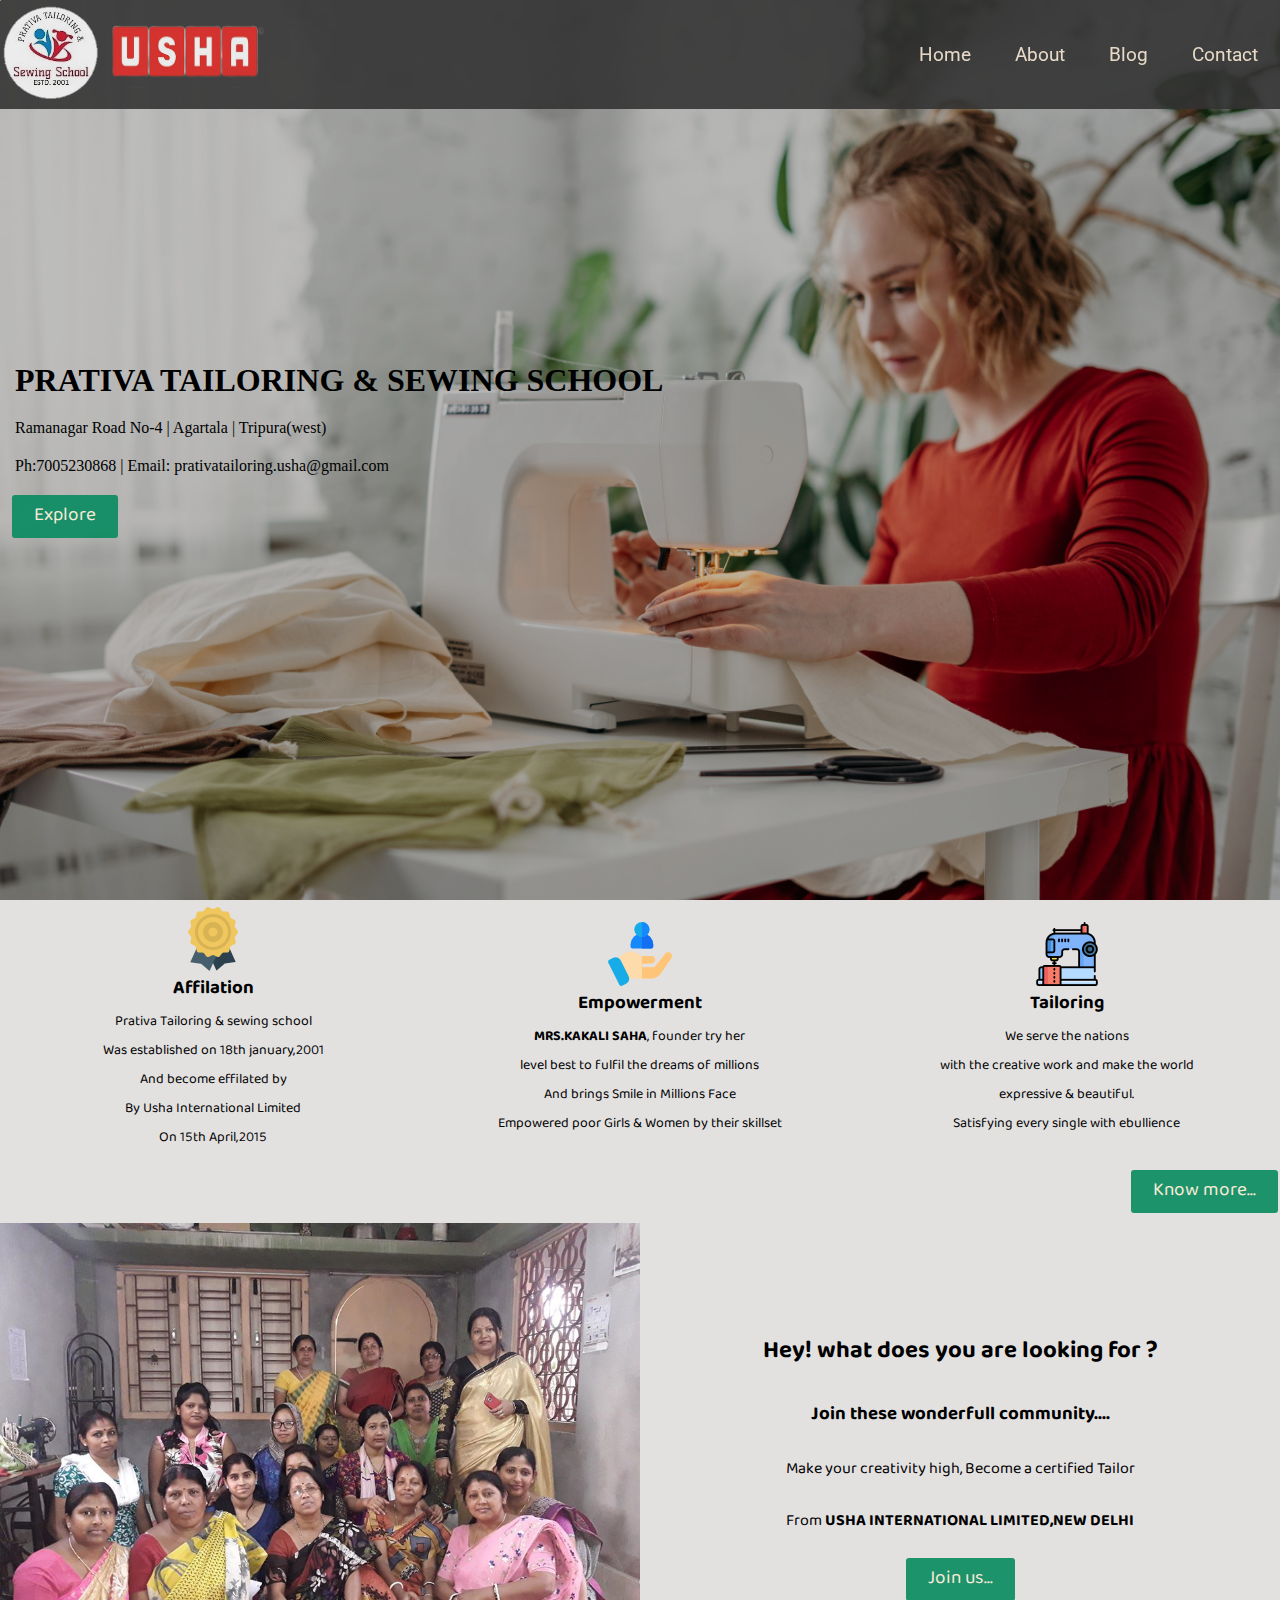
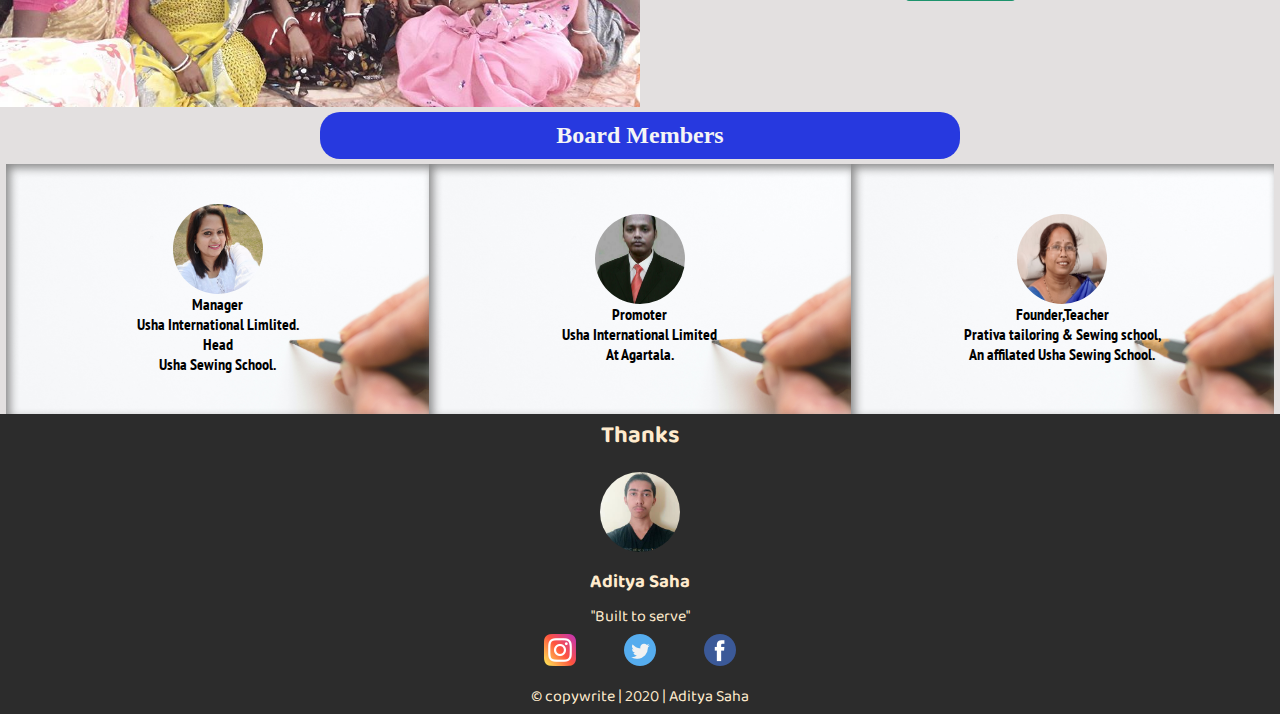
<file: index.html>
<!DOCTYPE html>
<html lang="en">

<head>
    <meta charset="UTF-8">
    <meta name="viewport" content="width=device-width, initial-scale=1.0">
    <title>Welcome | PTSS</title>
    <link rel="stylesheet" href="css/style.css">
    <link rel="stylesheet" media="screen and (max-width:768px) " href="css/mobile.css">
    <link
        href="https://fonts.googleapis.com/css2?family=Baloo+Bhaina+2&family=PT+Sans+Narrow&family=Roboto&display=swap"
        rel="stylesheet">
</head>

<body>
    <header>
        <nav>
            <div class="logo">
                <div class="ptss">
                    <img src="./images/logo.jpg" alt="logo">
                </div>
                <div class="usha">
                    <img src="./images/usha.jpg" alt="usha">
                </div>
            </div>
            <div class="bar">
                <ul>
                    <li><a href="index.html">Home</a></li>
                    <li><a href="about.html">About</a></li>
                    <li><a href="blog.html">Blog</a></li>
                    <li><a href="contact.html">Contact</a></li>
                </ul>
            </div>
        </nav>
    </header>

    <section id="home">
        <div class="land">
            <h1>PRATIVA TAILORING & SEWING SCHOOL</h1>
            <p>Ramanagar Road No-4 | Agartala | Tripura(west)</p>
            <p>Ph:7005230868 | Email: prativatailoring.usha@gmail.com</p>
            <div class="btn1">
                <a href="about.html">Explore</a>
            </div>
        </div>
        <div class="icon">
            <div class="icon-items">
                <img src="./images/certificate.png" alt="certificate">
                <h3>Affilation</h3>
                <p>Prativa Tailoring & sewing school</p>
                <p>Was established on 18th january,2001</p>
                <p>And become effilated by </p>
                <p>By Usha International Limited</p>
                <p>On 15th April,2015</p>
            </div>
            <div class="icon-items">
                <img src="./images/support.png" alt="support">
                <h3>Empowerment</h3>
                <p><strong>MRS.KAKALI SAHA</strong>, founder try her</p>
                <p>level best to fulfil the dreams of millions</p>
                <p>And brings Smile in Millions Face</p>
                <p>Empowered poor Girls & Women by their skillset</p>
            </div>
            <div class="icon-items">
                <img src="./images/sewing-machine.png" alt="sewing-machine">
                <h3>Tailoring</h3>
                <p>We serve the nations</p>
                <p>with the creative work and make the world </p>
                <p>expressive & beautiful.</p>
                <p>Satisfying every single with ebullience</p>
            </div>
        </div>
        <div class="know">
            <div class="btn1">
                <a href="blog.html">Know more...</a>
            </div>
        </div>
        <div class="join">
            <div class="join-photo join-item">
                <img src="./images/cover.jpg" alt="cover-photo(ptss)">
            </div>
            <div class="join-content join-item">
                <h2>Hey! what does you are looking for &#63; </h2>
                <h3>Join these wonderfull community....</h3>
                <p>Make your creativity high, Become a certified Tailor </p>
                <p>From<strong> USHA INTERNATIONAL LIMITED,NEW DELHI</strong></p>
                <div class="join-btn">
                    <div class="btn1">
                        <a href="contact.html">Join us...</a>
                    </div>
                </div>
            </div>
        </div>
        <div class="pro-content">
            <div class="pro-heading">
                <h2>Board Members</h2>
            </div>
        </div>
        <div class="professional">
            <div class="sadhana">
                <img src="./images/sadhana.jpg" alt="sadhana">
                <p>Manager</p>
                <p>Usha International Limlited.</p>
                <p>Head</p>
                <p>Usha Sewing School.</p>
            </div>
            <div class="ashoke">
                <img src="./images/ashok.jpg" alt="ashok">
                <p>Promoter</p>
                <p>Usha International Limited</p>
                <p>At Agartala.</p>
            </div>
            <div class="kakali">
                <img src="./images/kakali.png" alt="kakali">
                <p>Founder,Teacher</p>
                <p>Prativa tailoring & Sewing school,</p>
                <p>An affilated Usha Sewing School.</p>
            </div>
        </div>
    </section>

    <footer>
        <div class="devolope">
            <h2>Thanks</h2>
            <div class="devolope-profile">
                <img src="./images/profile.jpg" alt="profile(aditya saha)">
            </div>
            <h3>Aditya Saha</h3>
            <p>"Built to serve"</p>
            <div class="devolope-icon">
                <a href="https://instagram.com/adityasaha39" target="_blank">
                    <img src="./images/instagram.png" alt="instagram">
                </a>
                <a href="https://twitter.com/adityasaha39" target="_blank">
                    <img src="./images/twitter.png" alt="tiwter">
                </a>
                <a href="https://www.facebook.com/profile.php?id=100045980453859" target="_blank">
                    <img src="./images/facebook.png" alt="facebook">
                </a>
            </div>
            <p> &copy; copywrite | 2020 | Aditya Saha</p>
        </div>
    </footer>
</body>

</html>
</file>
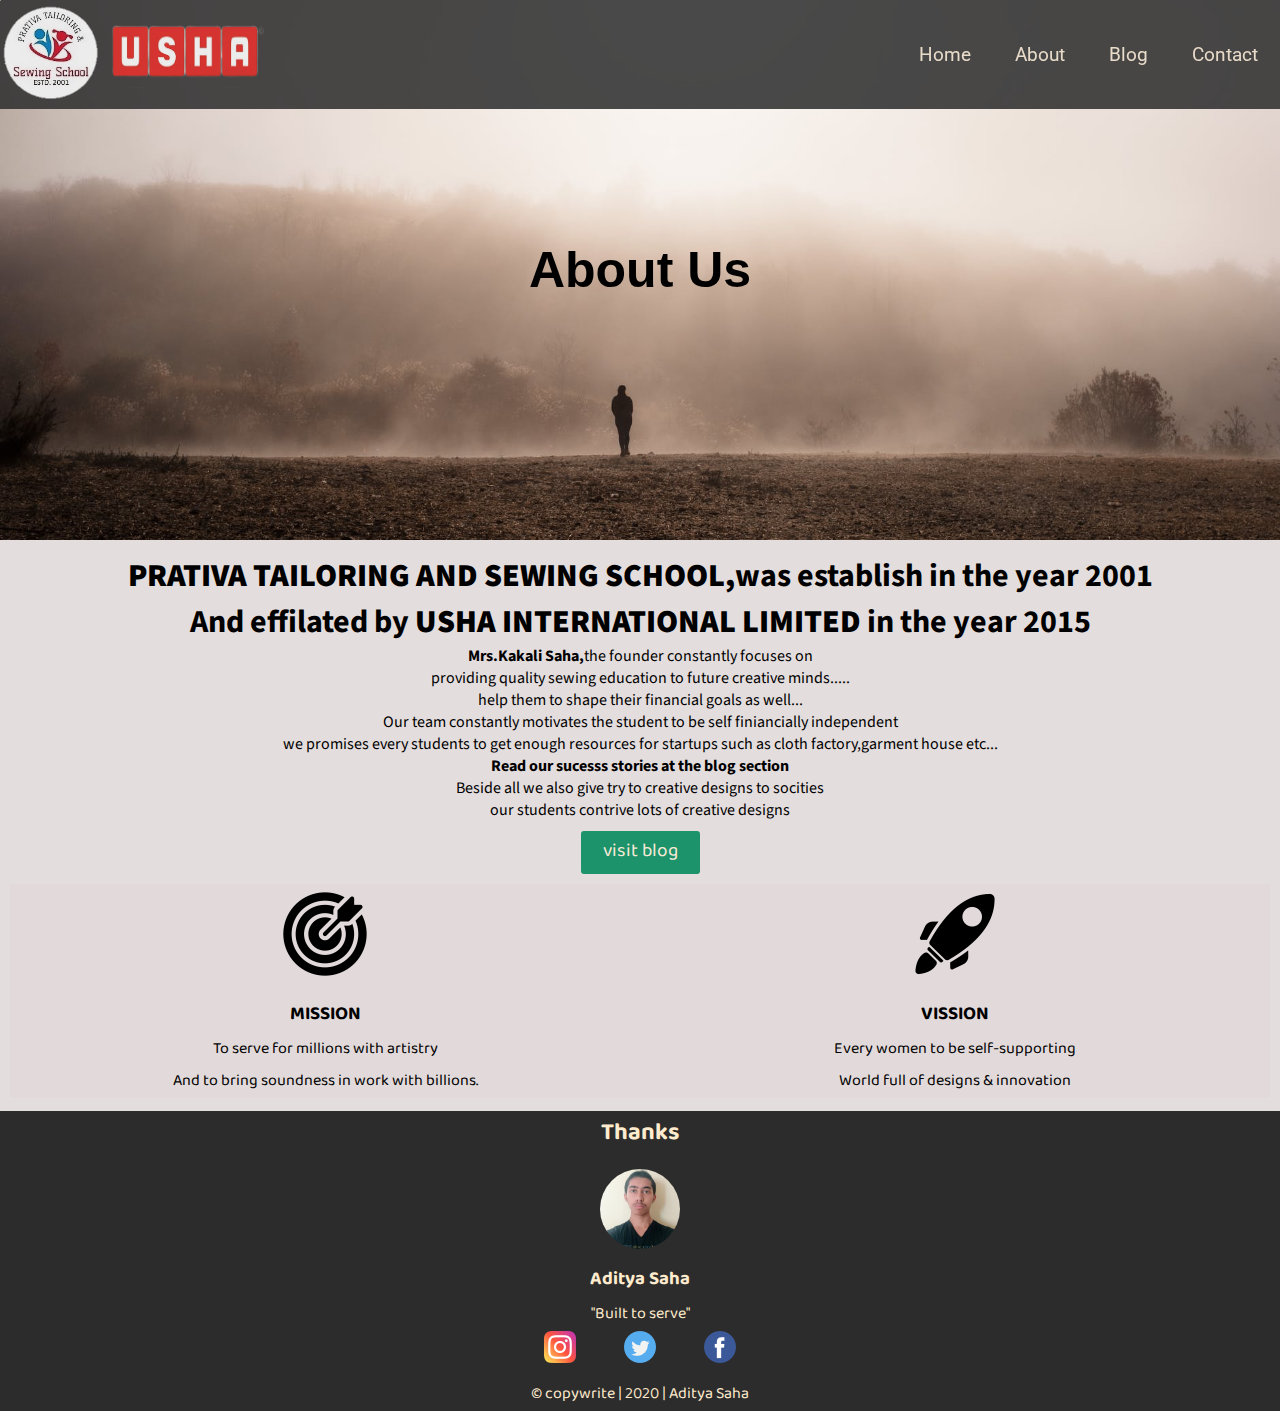
<file: about.html>
<!DOCTYPE html>
<html lang="en">

<head>
    <meta charset="UTF-8">
    <meta name="viewport" content="width=device-width, initial-scale=1.0">
    <title>About Us | PTSS </title>
    <link rel="stylesheet" href="css/style.css">
    <link rel="stylesheet" media="screen and (max-width:768px) " href="css/mobile.css">
    <link
        href="https://fonts.googleapis.com/css2?family=Baloo+Bhaina+2&family=PT+Sans+Narrow&family=Roboto&display=swap"
        rel="stylesheet">
    <link href="https://fonts.googleapis.com/css2?family=Roboto:wght@500&family=Source+Sans+Pro:ital@1&display=swap"
        rel="stylesheet">
</head>

<body>
    <header>
        <nav>
            <div class="logo">
                <div class="ptss">
                    <img src="./images/logo.jpg" alt="logo">
                </div>
                <div class="usha">
                    <img src="./images/usha.jpg" alt="usha">
                </div>
            </div>
            <div class="bar">
                <ul>
                    <li><a href="index.html">Home</a></li>
                    <li><a href="about.html">About</a></li>
                    <li><a href="blog.html">Blog</a></li>
                    <li><a href="contact.html">Contact</a></li>
                </ul>
            </div>
        </nav>
    </header>

    <section id="about">
        <div class="about-background">
            <div class="about-heading">
                <h1>About Us</h1>
            </div>
        </div>
        <div class="about-content">
            <div class="inside">
                <h1><strong>PRATIVA TAILORING AND SEWING SCHOOL,</strong><span>was establish in the year 2001</span>
                </h1>
            </div>
            <div class="inside">
                <h1>And effilated by <strong>USHA INTERNATIONAL LIMITED</strong> in the year 2015</h1>
            </div>
            <div class="inside">
                <p><strong>Mrs.Kakali Saha,</strong>the founder constantly focuses on </p>
            </div>
            <div class="inside">
                <p>providing quality sewing education to future creative minds.....</p>
                <p>help them to shape their financial goals as well...</p>
                <p>Our team constantly motivates the student to be self finiancially independent</p>
                <p>we promises every students to get enough resources for startups such as cloth factory,garment house
                    etc...</p>
                <strong>Read our sucesss stories at the blog section </strong>
                <p>Beside all we also give try to creative designs to socities </p>
                <p>our students contrive lots of creative designs</p>
                <div class="inside-btn">
                    <div class="btn1">
                        <a href="blog.html">visit blog</a>
                    </div>
                </div>
            </div>
            <div class="goal">
                <div class="goal-item">
                    <img src="./images/mission.png" alt="mission">
                    <h3>MISSION</h3>
                    <p>To serve for millions with artistry</p>
                    <p>And to bring soundness in work with billions.</p>
                </div>
                <div class="goal-item">
                    <img src="./images/vission.png" alt="vission">
                    <h3>VISSION</h3>
                    <p>Every women to be self-supporting</p>
                    <p>World full of designs & innovation</p>
                </div>
            </div>
        </div>
    </section>

    <footer>
        <div class="devolope">
            <h2>Thanks</h2>
            <div class="devolope-profile">
                <img src="./images/profile.jpg" alt="profile(aditya saha)">
            </div>
            <h3>Aditya Saha</h3>
            <p>"Built to serve"</p>
            <div class="devolope-icon">
                <a href="https://instagram.com/adityasaha39" target="_blank">
                    <img src="./images/instagram.png" alt="instagram">
                </a>
                <a href="https://twitter.com/adityasaha39" target="_blank">
                    <img src="./images/twitter.png" alt="tiwter">
                </a>
                <a href="https://www.facebook.com/profile.php?id=100045980453859" target="_blank">
                    <img src="./images/facebook.png" alt="facebook">
                </a>
            </div>
            <p> &copy; copywrite | 2020 | Aditya Saha</p>
        </div>
    </footer>
</body>

</html>
</file>
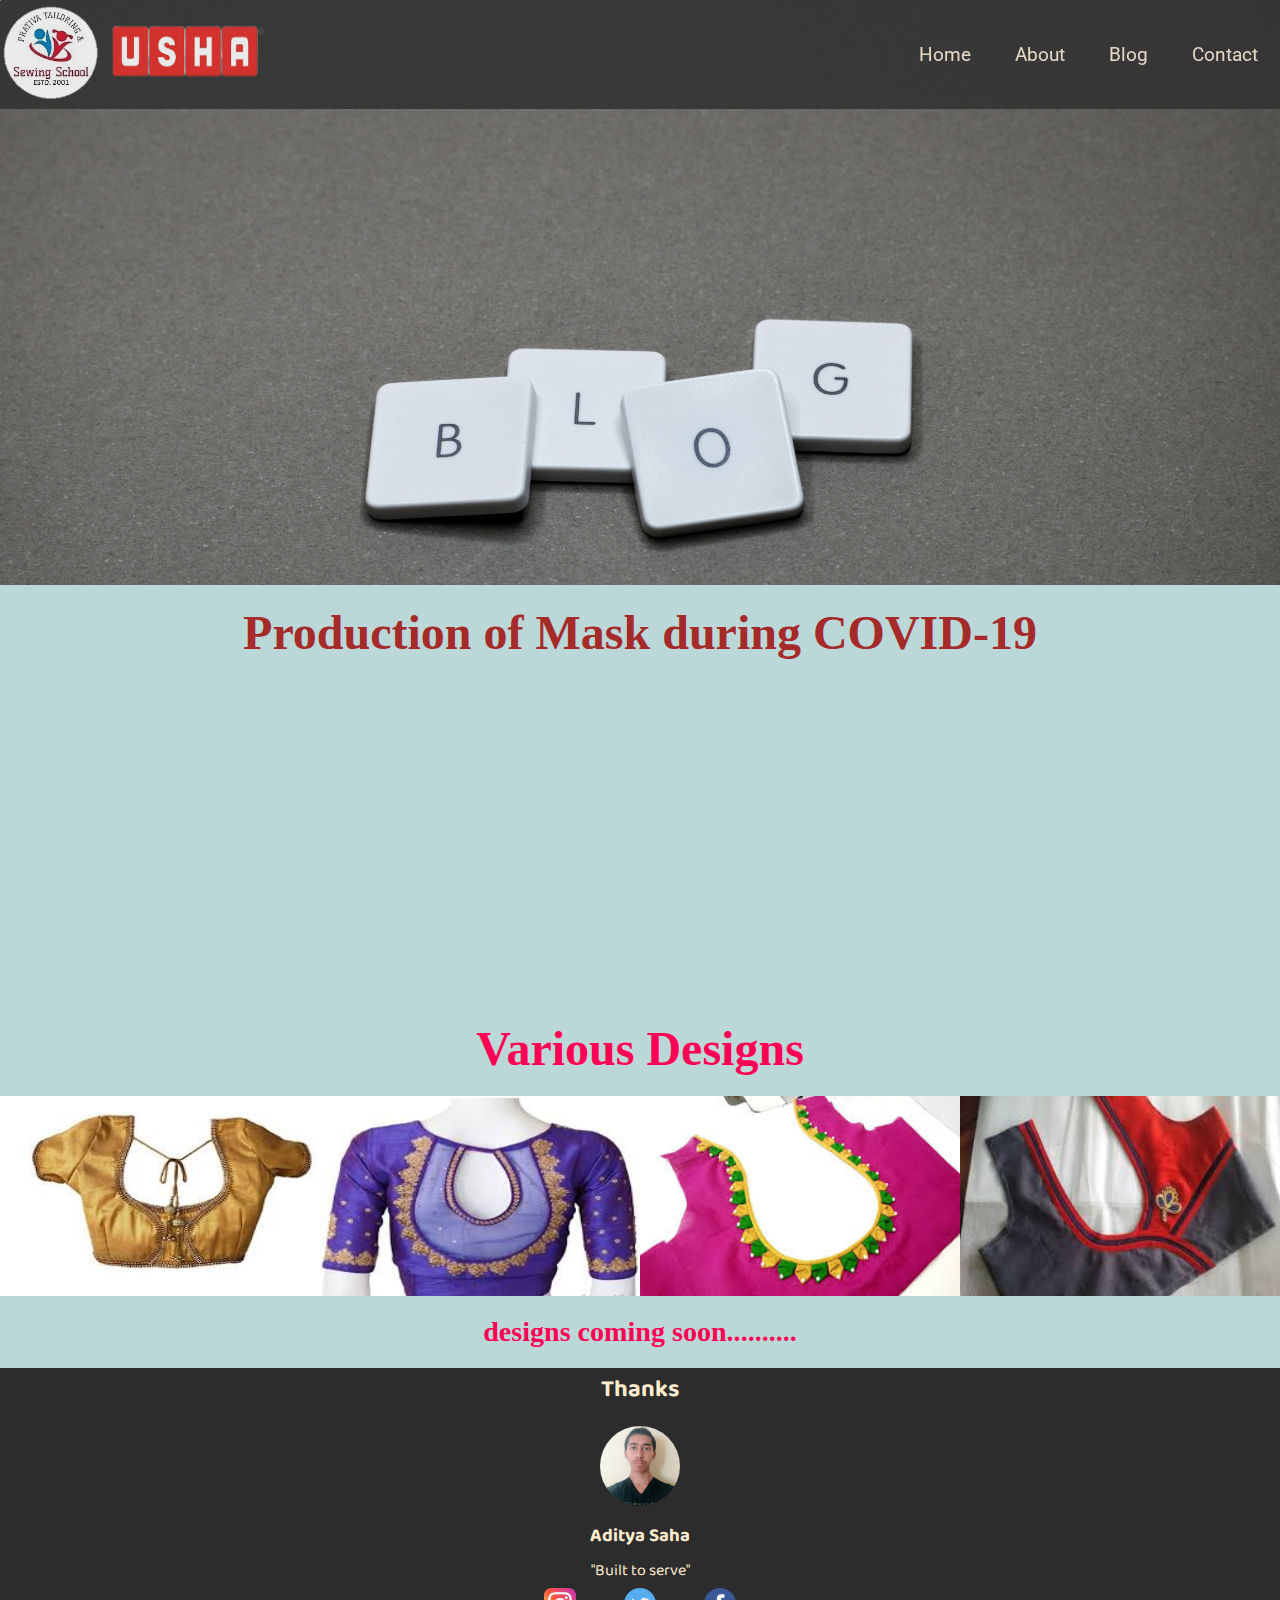
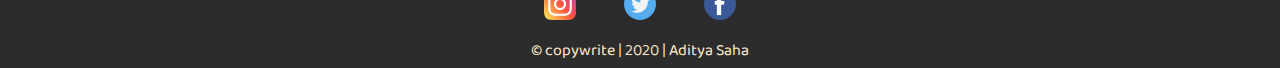
<file: blog.html>
<!DOCTYPE html>
<html lang="en">

<head>
    <meta charset="UTF-8">
    <meta name="viewport" content="width=device-width, initial-scale=1.0">
    <title>Blog | PTSS</title>
    <link rel="stylesheet" href="css/style.css">
    <link rel="stylesheet" media="screen and (max-width:768px) " href="css/mobile.css">
    <link
        href="https://fonts.googleapis.com/css2?family=Baloo+Bhaina+2&family=PT+Sans+Narrow&family=Roboto&display=swap"
        rel="stylesheet">
</head>

<body>
    <header>
        <nav>
            <div class="logo">
                <div class="ptss">
                    <img src="./images/logo.jpg" alt="logo">
                </div>
                <div class="usha">
                    <img src="./images/usha.jpg" alt="usha">
                </div>
            </div>
            <div class="bar">
                <ul>
                    <li><a href="index.html">Home</a></li>
                    <li><a href="about.html">About</a></li>
                    <li><a href="blog.html">Blog</a></li>
                    <li><a href="contact.html">Contact</a></li>
                </ul>
            </div>
        </nav>
    </header>

    <section id="blog">
        <div class="blog-background">

        </div>
        <div class="mask">
            <h1>Production of Mask during COVID-19</h1>
            <iframe width="560" height="315" src="https://www.youtube.com/embed/YeOkrTFb6tQ" frameborder="0"
                allow="accelerometer; autoplay; encrypted-media; gyroscope; picture-in-picture"
                allowfullscreen></iframe>
        </div>
        <div class="gallery-heading">
            <h1>Various Designs</h1>
        </div>
        <div class="gallery">
            <img src="./images/design1.jpg" alt="design1">
            <img src="./images/design2.jpg" alt="design2">
            <img src="./images/design3.jpg" alt="design3">
            <img src="./images/design4.jpg" alt="design4">
        </div>
        <div class="gallery-heading">
            <h3>designs coming soon..........</h3>
        </div>
    </section>

    <footer>
        <div class="devolope">
            <h2>Thanks</h2>
            <div class="devolope-profile">
                <img src="./images/profile.jpg" alt="profile(aditya saha)">
            </div>
            <h3>Aditya Saha</h3>
            <p>"Built to serve"</p>
            <div class="devolope-icon">
                <a href="https://instagram.com/adityasaha39" target="_blank">
                    <img src="./images/instagram.png" alt="instagram">
                </a>
                <a href="https://twitter.com/adityasaha39" target="_blank">
                    <img src="./images/twitter.png" alt="tiwter">
                </a>
                <a href="https://www.facebook.com/profile.php?id=100045980453859" target="_blank">
                    <img src="./images/facebook.png" alt="facebook">
                </a>
            </div>
            <p> &copy; copywrite | 2020 | Aditya Saha</p>
        </div>
    </footer>
</body>

</html>
</file>
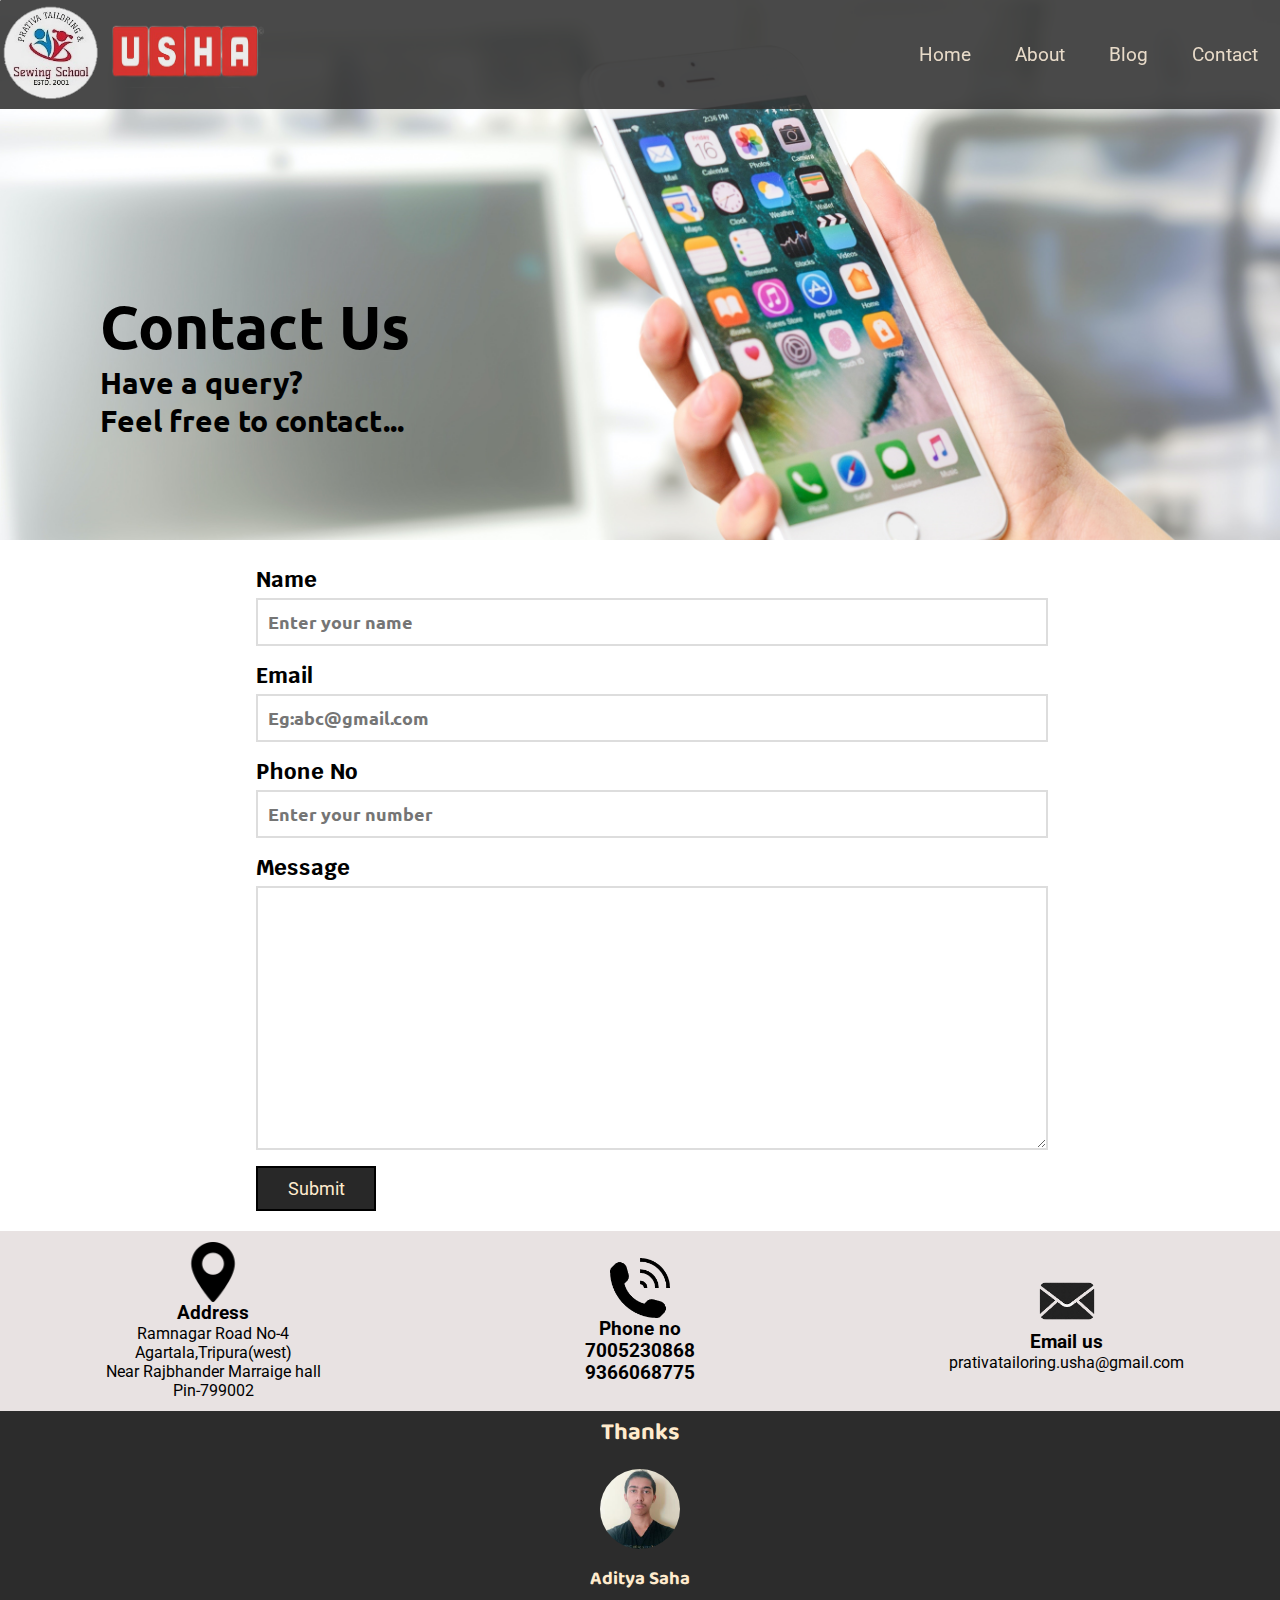
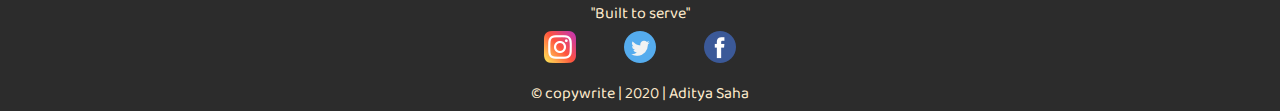
<file: contact.html>
<!DOCTYPE html>
<html lang="en">

<head>
    <meta charset="UTF-8">
    <meta name="viewport" content="width=device-width, initial-scale=1.0">
    <title>Contact Us | PTSS</title>
    <link rel="stylesheet" href="css/style.css">
    <link rel="stylesheet" media="screen and (max-width:768px) " href="css/mobile.css">
    <link
        href="https://fonts.googleapis.com/css2?family=Baloo+Bhaina+2&family=PT+Sans+Narrow&family=Roboto&display=swap"
        rel="stylesheet">
    <link href="https://fonts.googleapis.com/css2?family=Krub:wght@600&family=Ubuntu:ital@1&display=swap"
        rel="stylesheet">
</head>

<body>
    <header>
        <nav>
            <div class="logo">
                <div class="ptss">
                    <img src="./images/logo.jpg" alt="logo">
                </div>
                <div class="usha">
                    <img src="./images/usha.jpg" alt="usha">
                </div>
            </div>
            <div class="bar">
                <ul>
                    <li><a href="index.html">Home</a></li>
                    <li><a href="about.html">About</a></li>
                    <li><a href="blog.html">Blog</a></li>
                    <li><a href="contact.html">Contact</a></li>
                </ul>
            </div>
        </nav>
    </header>

    <section id="contact">
        <div class="contact-background">
            <div class="contact-heading">
                <h1>Contact Us</h1>
                <h4>Have a query?</h4>
                <h4>Feel free to contact...</h4>
            </div>
        </div>
        <div class="contact-form">
            <form action="process.php" autocomplete="off">
                <div class="form-group">
                    <label for="name">Name</label>
                    <input type="text" name="name" id="name" placeholder="Enter your name" required>
                </div>
                <div class="form-group">
                    <label for="email">Email</label>
                    <input type="email" name="email" id="email" placeholder="Eg:abc@gmail.com" required>
                </div>
                <div class="form-group">
                    <label for="phone">Phone No</label>
                    <input type="number" name="phone" id="phone" placeholder="Enter your number " required>
                </div>
                <div class="form-group">
                    <label for="message">Message</label>
                    <textarea name="message" id="message" cols="30" rows="10"></textarea>
                </div>
                <button class="btn">Submit</button>
            </form>
        </div>
        <div class="contact-icon">
            <div class="contact-item">
                <img src="./images/location.png" alt="address">
                <h3>Address</h3>
                <p>Ramnagar Road No-4</p>
                <p>Agartala,Tripura(west)</p>
                <p>Near Rajbhander Marraige hall</p>
                <p>Pin-799002</p>
            </div>
            <div class="contact-item">
                <img src="./images/phone.png" alt="phone">
                <h3>Phone no</h3>
                <h3>7005230868</h3>
                <h3>9366068775</h3>
            </div>
            <div class="contact-item">
                <img src="./images/email.png" alt="Email">
                <h3>Email us</h3>
                <p>prativatailoring.usha@gmail.com</p>
            </div>
        </div>
    </section>

    <footer>
        <div class="devolope">
            <h2>Thanks</h2>
            <div class="devolope-profile">
                <img src="./images/profile.jpg" alt="profile(aditya saha)">
            </div>
            <h3>Aditya Saha</h3>
            <p>"Built to serve"</p>
            <div class="devolope-icon">
                <a href="https://instagram.com/adityasaha39" target="_blank">
                    <img src="./images/instagram.png" alt="instagram">
                </a>
                <a href="https://twitter.com/adityasaha39" target="_blank">
                    <img src="./images/twitter.png" alt="tiwter">
                </a>
                <a href="https://www.facebook.com/profile.php?id=100045980453859" target="_blank">
                    <img src="./images/facebook.png" alt="facebook">
                </a>
            </div>
            <p> &copy; copywrite | 2020 | Aditya Saha</p>
        </div>
    </footer>
</body>

</html>
</file>
<file: css/style.css>
*{
    margin: 0;
    padding: 0;
}

header{
    background: rgba(51, 51, 51, 0.89);
    position: fixed;
    width: 100%;
    display: flex;
    justify-content: center;
    z-index: 5;
}

/* navigation bar */

nav{
    display:flex;
    justify-content: space-between;
    width: 100%;
    font-family: 'Roboto', sans-serif;
    opacity: 0.9;
}

/* logo setting */

.logo{
    display: flex;
    align-items: center;
}

.ptss img{
    width: 105px;
}

.usha img{
    width: 165px;
    height: 70px;
}

/* navigation button */

.bar{
    display: flex;
    align-items: center;
}

.bar ul{
    display: flex;
    list-style: none;
}

a{
    padding: 10px 20px;
    margin: 2px;
    font-size: 19px;
    text-decoration: none;
    color: antiquewhite;
    border-radius: 3px;
}

.bar a:hover,
.bar a:active{
    border-bottom: 2px solid green;
}


/* section */

/* landing page */

.land::before{
    content: '';
    position: absolute;
    top: 0;
    left: 0;
    width: 100%;
    height: 100%;
    background: rgba(0, 0, 0, 0.24);
}

.land *{
    z-index: 4;
    /* font-size: 26px; */
}

.land{
    display: flex;
    flex-direction: column;
    align-items: flex-start;
    justify-content: center;
    padding: 0px 10px;
    background: url('../images/land.jpg') no-repeat center center/cover;
    height: 100vh;
    position: relative;
    color: black;
}

.land h1,
.land p{
    padding: 10px 5px;
}

.btn1{
    margin: 10px 2px;
    padding: 2px 0px;
    background: rgb(7, 139, 95, 0.9);
    border-radius: 3px;
    font-family: 'Baloo Bhaina 2', cursive;
    color: whitesmoke;
}

.btn1:hover{
    background: rgba(4, 107, 73, 0.993);
}

/* icons */

.icon{
    display:flex;
    width: 100%;
    flex:1;
    flex-direction: row;
    justify-content: space-around;
    font-family: 'Baloo Bhaina 2', cursive;
    background: rgba(226, 223, 223, 0.966);
}

.icon-items{
    height: 260px;
    display: flex;
    flex-direction: column;
    align-items: center;
    justify-content: center;
    width: 30%;
    text-align: center;
}

.icon-items p{
    font-size: 14px;
}

.know{
    display: flex;
    justify-content: flex-end;
    background: rgba(226, 223, 223, 0.966);
    font-family: 'Baloo Bhaina 2', cursive;
}

/* Joining section */

.join{
    display: flex;
    flex-direction: row;
    width: 100%;
    /* border: 2px solid red; */
    flex: 1;
}

.join-item{
    width: 50%;
}

.join-photo img{
    width: 100%;
    height: 100%;
    object-fit: cover;
}

.join-content{
    background: rgba(226, 223, 223, 0.966);
    font-family: 'Baloo Bhaina 2', cursive;
    display: flex;
    flex-direction: column;
    align-items: center;
    justify-content: center;
}

.join-content h2,
.join-content h3,
.join-content p{
    padding:10px 0px;
}

/* Professional Section */

.pro-content{
    display: flex;
    justify-content: space-evenly;
    background: rgba(226, 223, 223, 0.966);
}

.pro-heading h2{
    text-align: center;
    background: rgba(32, 51, 223, 0.966);
    border-radius: 20px;
    color:whitesmoke;
    
}

.pro-heading{
    margin: 5px auto;
    text-align: center;
    width: 50%;
}

.professional{
    display: flex;
    flex:1;
    flex-direction: row;
    justify-content: center;
    width:100%;
    font-family: 'PT Sans Narrow', sans-serif;
    font-weight: 800;
    background: rgba(226, 223, 223, 0.966);

}

.sadhana,
.kakali,
.ashoke{
    height: 250px;
    width: 33%;
    background: url('../images/professional.jpg') no-repeat center center/cover;
    display: flex;
    flex-direction: column;
    justify-content: center;
    align-items: center;
    box-shadow: inset 4px 4px 10px  #888888;
}

.sadhana img,
.kakali img,
.ashoke img{
    width: 90px;
    height:90px;
    border-radius: 50%;
}

.pro-heading h2{
    padding: 10px 5px;
}

/* footer */

.devolope{
    display: flex;
    flex-direction: column;
    background-color: rgba(0, 0, 0, 0.829);
    color: blanchedalmond;
    font-family: 'Baloo Bhaina 2', cursive;
    align-items: center;
    justify-items: center;
}

.devolope-profile img{
    height: 80px;
    width: 80px;
    margin-top: 10px;
    border-radius: 50%;
}


/* About page  */


.about-background{
    height: 60vh;
    width: 100%;
    background: url('../images/about.jpg') no-repeat center center/cover;
    display: flex;
    justify-content: center;
    align-items: center;
    font-family: 'Oswald', sans-serif;
    font-size: 25px;
}

.about-content{
    font-family: 'Source Sans Pro', sans-serif;
    background: rgba(226, 218, 218, 0.918);
    text-align: center;
    padding: 13px 10px;
    font-size: 16px;
}

.inside-btn{
    display: flex;
    justify-content: center;
}

/* Goals section */

.goal{
    display: flex;
    width: 100%;
    background: rgba(226, 218, 218, 0.918);
    justify-content: flex-start;
    font-family: 'Baloo Bhaina 2', cursive;
}

.goal-item{
    width:50%;
}

.goal-item img{
    width: 100px;
}

/* Contact page */

.contact-background{
    background: url('../images/contact.jpg') no-repeat center center/cover;
    width: 100%;
    height: 60vh;
    display: flex;
    align-items: flex-end;
    font-size: 30px;
}

.contact-heading{
    padding-left: 100px;
    padding-bottom: 100px;
    font-family: 'Ubuntu', sans-serif;
}

/* contact form */

.contact-form{
    /* display: flex;
    flex-direction: column;
    justify-content: center;
    align-items: center; */
    padding: 20px 0px;
    font-family: 'Krub', sans-serif;
    width: 60%;
    margin: auto;
    font-weight: 900;
    font-size: 22px;
}

.contact-form label{
    display: block;
    margin: 5px 0px;
}

.contact-form input,
.contact-form textarea{
    width: 100%;
    padding: 10px;
    margin-bottom: 10px;
    border: 2px solid #ddd;
    font-family: 'Ubuntu', sans-serif;
    font-weight: 550;
    font-size: 18px;
}

.btn{
    width: 120px;
    font-family: 'Roboto', sans-serif;
    padding:  10px 5px;
    border: 2px solid black;
    background: rgba(0, 0, 0, 0.842);
    color: blanchedalmond;
    font-size: 18px;
    margin: auto;
}

.btn:hover{
    transform: scale(1.12);
}

.contact-icon{
    display:flex;
    flex-direction: row;
    width: 100%;
    background-color: rgba(223, 215, 215, 0.712);
    font-family: 'Roboto', sans-serif;
    justify-content: space-around;
}

.contact-item{
    width:30%;
    display: flex;
    flex-direction: column;
    justify-content: center;
    align-items: center;
    height: 180px;
}

.contact-item img{
    width: 60px;
}

/* Blog Page */

.blog-background{
    background: url('../images/blog.jpg') no-repeat center center/cover;
    height: 65vh;
    width: 100%;
}

.mask{
    text-align: center;
    color: brown;
    background: rgb(188, 215, 216);
    font-size: 24px;
}

.mask h1{
    padding: 20px 5px;
}

/* Gallery section */

.gallery-heading{
    text-align: center;
    background: rgb(188, 215, 216);
    padding: 20px 0px;
    font-size: 24px;
    color: rgb(255, 0, 85);
}

.gallery{
    display:flex;
    flex-direction: row;
    flex-wrap: wrap;
    background:rgb(188, 215, 216);
    width: 100%;
    justify-content: center;
    align-items: center;
}

.gallery img{
    width: 25%;
    height:200px;
}
</file>
<file: css/mobile.css>
/* Mobile screen */

/* Header/nav bar */

header{
    height: 150px;
}
nav{
    flex-direction: column;
    justify-content: center;
}

.logo{
    justify-content: center;
}

.bar{
    justify-content: center;
}

.bar ul a{
    padding: 10px 5px;
}

.ptss img{
    width: 80px;
}

.usha img{
    width: 140px;
    height: 60px;
}

/* section */

/* landing page */

.land{
    background: url('../images/mobileland.jpg') no-repeat center center/cover;
    padding-top: 160px;
}

/* icons */

.icon{
    flex-direction: column;
}

.icon-items{
    width: 100%;
    text-align: center;
}

/* joining section */

.join{
    flex-direction: column;
}

.join-item{
    width:100%;
}

.join-content {
    font-size: 12px ;
    text-align: center;
}

/* professional section */

.professional{
    flex-direction: column;
}

.sadhana,
.kakali,
.ashoke{
    width: 100%;
}

/* About page */

/* Goal Section */

.goal{
    flex-direction: column;
}

.goal-item{
    width: 100%;
}

/* Contact Page */

.contact-heading{
    padding-left: 40px;
    padding-bottom: 80px;
    font-size: 24px;
}

/* form */

.contact-form{
    width: 75%;
}

.contact-icon{
    flex-direction: column;
}

.contact-item{
    width: 100%;
}

.mask iframe{
    width: 80%;
    height: 100%;
}

.gallery{
    flex-direction: column;
}

.gallery img{
    width: 80%;
}
</file>
